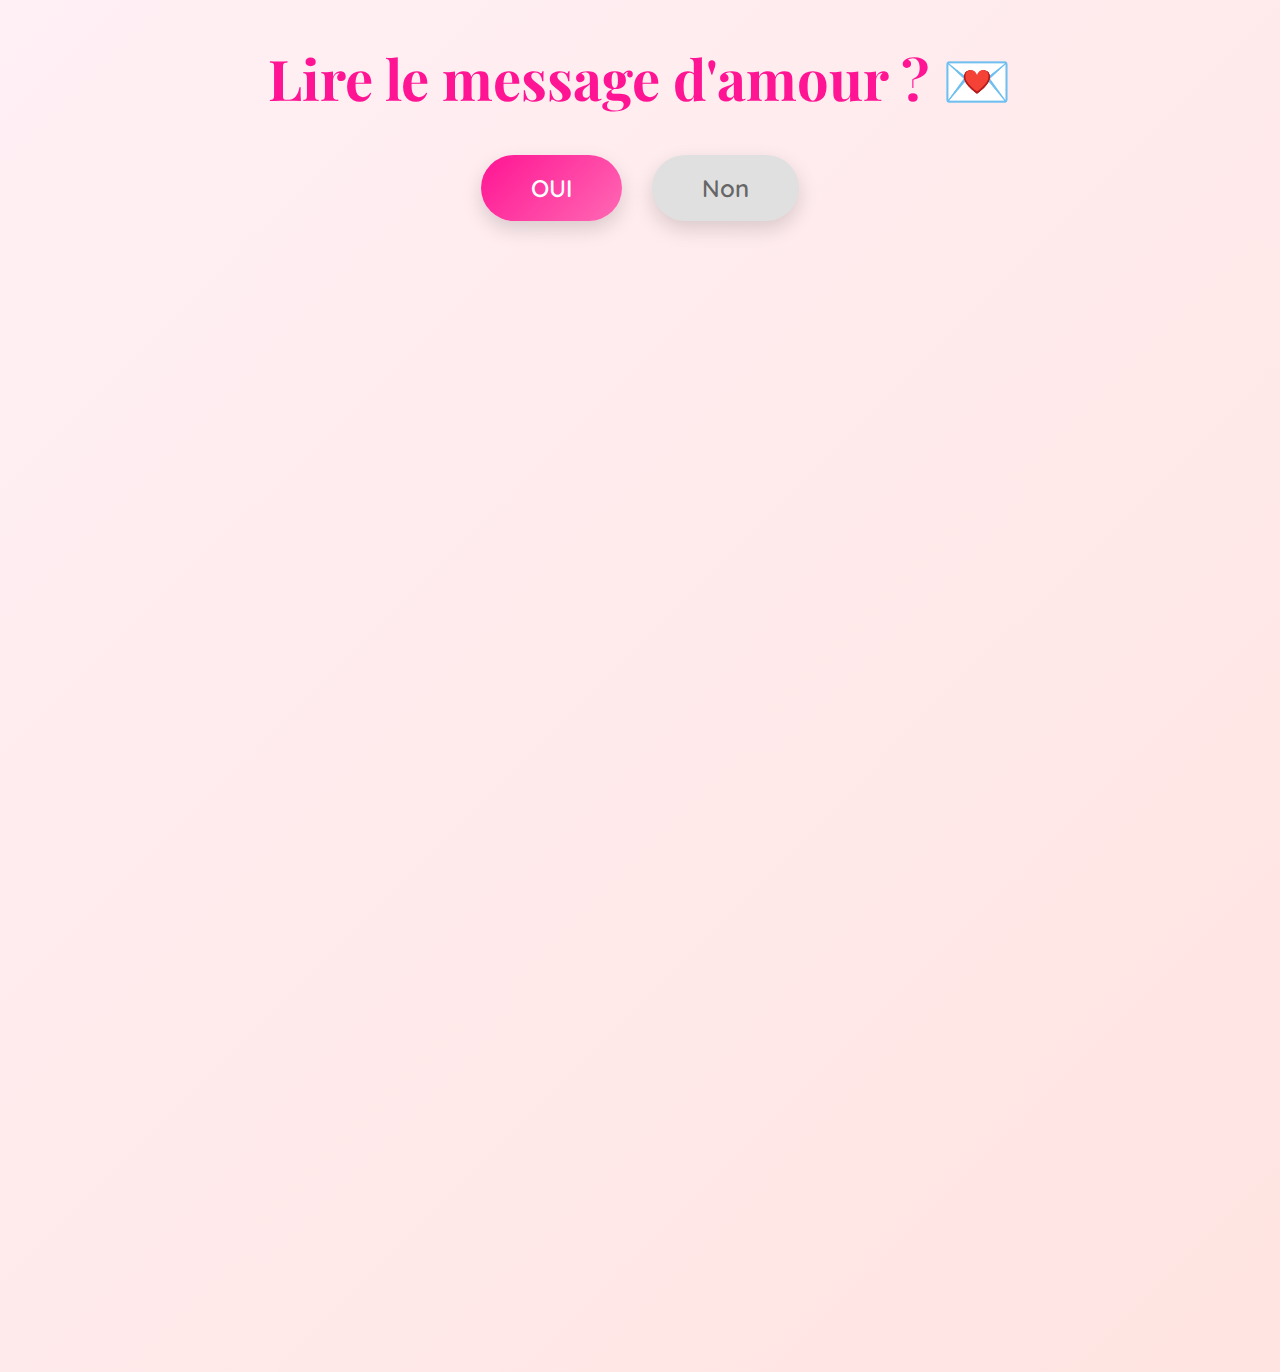
<file: endmessage.html>
<!DOCTYPE html>
<html lang="fr">
<head>
    <meta charset="UTF-8">
    <meta name="viewport" content="width=device-width, initial-scale=1.0">
    <title>Message d'Amour</title>
    <link href="https://fonts.googleapis.com/css2?family=Playfair+Display:ital,wght@0,400;0,700;1,400&family=Quicksand:wght@300;400;500;600;700&display=swap" rel="stylesheet">
    <link rel="stylesheet" href="css/endmessage.css">
</head>
<body>
    <div id="page4">
        <div class="message-container">
            <h2 class="message-question">Lire le message d'amour ? 💌</h2>
            <div class="message-btn-group">
                <button class="message-btn message-btn-yes" onclick="showPoem()">OUI</button>
                <button class="message-btn message-btn-no" onclick="dodgeNo(event, 'message')">Non</button>
            </div>

            <div class="poem-container" id="poemContainer">
                <h2>Pour Toi, Mon Amour 💕</h2>
                <div class="poem-text">
                    <p>Dans le jardin secret de mon cœur épanoui,<br>
                    Tu es la rose la plus belle, mon doux paradis.<br>
                    Chaque battement résonne ton prénom adoré,<br>
                    Car tu es mon étoile, ma raison de respirer.</p>

                    <p>Tes yeux sont des océans où je me perds volontiers,<br>
                    Ton sourire illumine mes jours les plus sombres, entiers.<br>
                    Dans tes bras, j'ai trouvé ma place, mon refuge éternel,<br>
                    Tu es mon rêve devenu réel, mon amour si réel.</p>

                    <p>Chaque instant à tes côtés est un cadeau précieux,<br>
                    Un trésor que je chéris sous les regards des cieux.<br>
                    Je promets de t'aimer jusqu'à la fin de mes jours,<br>
                    De te montrer chaque seconde la force de mon amour.</p>

                    <p>Tu es mon aujourd'hui, mon demain, mon toujours,<br>
                    La mélodie de ma vie, ma plus belle histoire d'amour.<br>
                    Joyeuse Saint-Valentin, mon cœur, mon tout,<br>
                    Je t'aime infiniment, plus que tout. 💖</p>
                </div>
            </div>

            <div id="finalQuestionContainer" class="hidden">
                <h2 class="final-question">Est-ce que ce premier cadeau de Saint-Valentin t'a plu ? 🎁</h2>
                <div class="final-btn-group">
                    <button class="message-btn message-btn-yes" onclick="celebrate()">OUI !</button>
                    <button class="message-btn message-btn-no" onclick="dodgeNo(event, 'final')">Non</button>
                </div>
            </div>
        </div>
    </div>

    <!-- Hearts animation container -->
    <div class="hearts-container" id="heartsContainer"></div>

    <script src="js/script.js"></script>
</body>
</html>
</file>
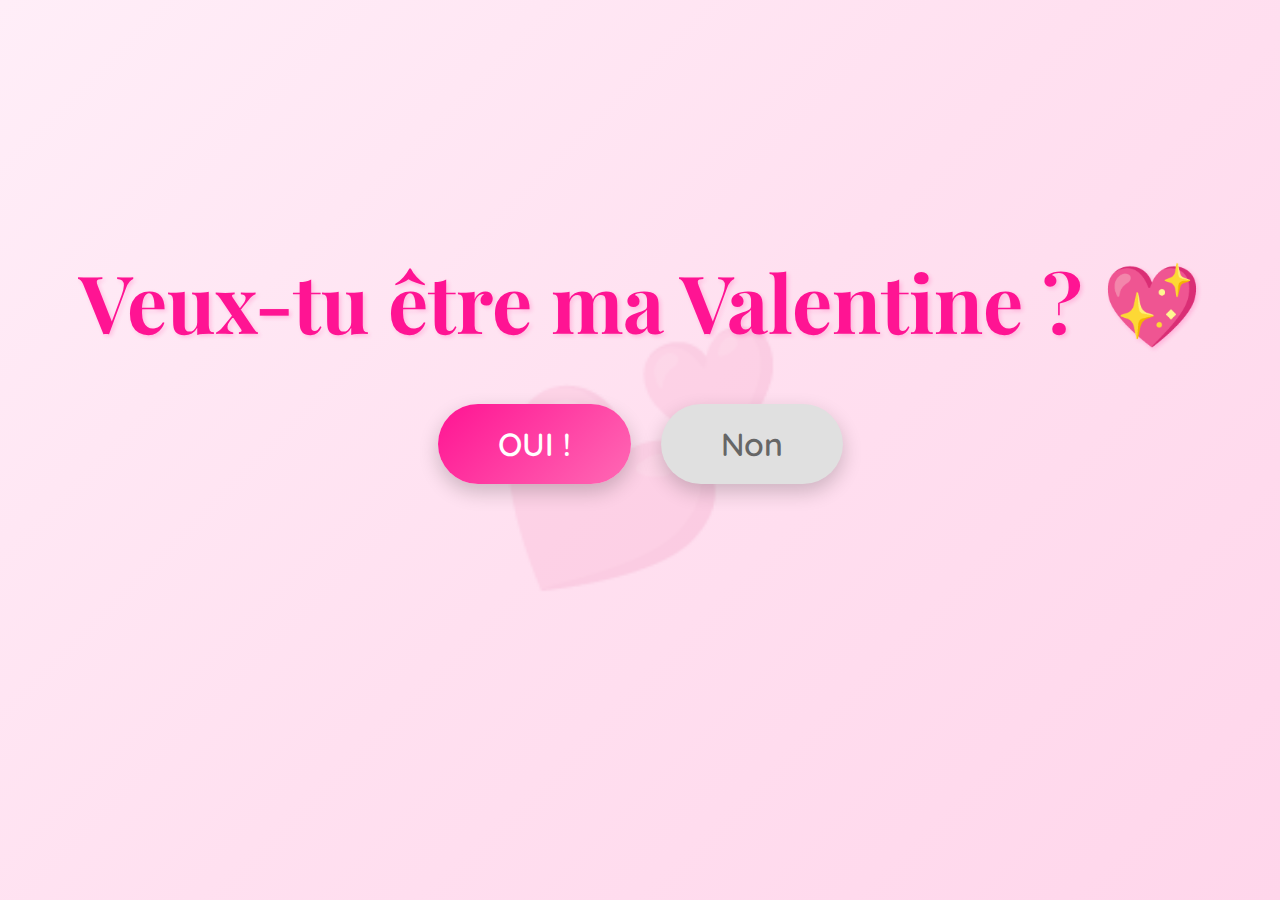
<file: valentine.html>
<!DOCTYPE html>
<html lang="fr">
<head>
    <meta charset="UTF-8">
    <meta name="viewport" content="width=device-width, initial-scale=1.0">
    <title>Veux-tu être ma Valentine ?</title>
    <link href="https://fonts.googleapis.com/css2?family=Playfair+Display:ital,wght@0,400;0,700;1,400&family=Quicksand:wght@300;400;500;600;700&display=swap" rel="stylesheet">
    <link rel="stylesheet" href="css/valentine.css">
</head>
<body>
    <div id="page2">
        <div class="valentine-container">
            <h1 class="valentine-title">Veux-tu être ma Valentine ? 💖</h1>
            <div class="valentine-buttons">
                <button class="valentine-btn valentine-btn-yes" onclick="acceptValentine()">OUI !</button>
                <button class="valentine-btn valentine-btn-no" onclick="dodgeNo(event, 'valentine')">Non</button>
            </div>
            <div class="yay-message" id="yayMessage">YOUPIIIIIIII ! 🎉💕</div>
        </div>
    </div>

    <script src="js/script.js"></script>
</body>
</html>
</file>
<file: css/endmessage.css>
* {
    margin: 0;
    padding: 0;
    box-sizing: border-box;
}

body {
    font-family: 'Quicksand', sans-serif;
    overflow-x: hidden;
}

/* =============== PAGE 4: LOVE MESSAGE =============== */
#page4 {
    min-height: 100vh;
    background: linear-gradient(135deg, #fff0f5, #ffe4e1);
    display: flex;
    flex-direction: column;
    justify-content: center;
    align-items: center;
    padding: 40px 20px;
    position: relative;
}

.message-container {
    max-width: 800px;
    text-align: center;
}

.message-question {
    font-family: 'Playfair Display', serif;
    font-size: clamp(2rem, 5vw, 3.5rem);
    color: #ff1493;
    margin-bottom: 40px;
    animation: fadeInDown 1s;
}

@keyframes fadeInDown {
    from { opacity: 0; transform: translateY(-30px); }
    to { opacity: 1; transform: translateY(0); }
}

.message-btn-group {
    display: flex;
    gap: 30px;
    justify-content: center;
    margin-bottom: 60px;
    flex-wrap: wrap;
}

.message-btn {
    padding: 18px 50px;
    font-size: clamp(1rem, 2.5vw, 1.5rem);
    font-weight: 600;
    border: none;
    border-radius: 50px;
    cursor: pointer;
    transition: all 0.3s;
    font-family: 'Quicksand', sans-serif;
    box-shadow: 0 8px 20px rgba(0, 0, 0, 0.15);
}

.message-btn-yes {
    background: linear-gradient(135deg, #ff1493, #ff69b4);
    color: white;
}

.message-btn-yes:hover {
    transform: scale(1.1);
}

.message-btn-no {
    background: #e0e0e0;
    color: #666;
}

.poem-container {
    opacity: 0;
    transform: translateY(30px);
    background: white;
    padding: 50px;
    border-radius: 20px;
    box-shadow: 0 20px 60px rgba(0, 0, 0, 0.1);
    margin-bottom: 60px;
}

.poem-container.show {
    animation: fadeInUp 1.5s forwards;
}

@keyframes fadeInUp {
    to {
        opacity: 1;
        transform: translateY(0);
    }
}

.poem-container h2 {
    font-family: 'Playfair Display', serif;
    font-size: clamp(2rem, 4vw, 3rem);
    color: #ff1493;
    margin-bottom: 30px;
}

.poem-text {
    font-size: clamp(1.1rem, 2vw, 1.4rem);
    line-height: 2;
    color: #333;
    font-style: italic;
    text-align: left;
}

.poem-text p {
    margin-bottom: 20px;
}

.final-question {
    font-family: 'Playfair Display', serif;
    font-size: clamp(1.8rem, 4vw, 2.5rem);
    color: #ff1493;
    margin-bottom: 30px;
}

.final-btn-group {
    display: flex;
    gap: 30px;
    justify-content: center;
    flex-wrap: wrap;
}

/* Animation coeurs */
.hearts-container {
    position: fixed;
    top: 0;
    left: 0;
    width: 100%;
    height: 100%;
    pointer-events: none;
    z-index: 9999;
    overflow: hidden;
}

.heart {
    position: absolute;
    font-size: 3rem;
    animation: riseUp 4s linear forwards;
    opacity: 0;
}

@keyframes riseUp {
    0% {
        bottom: -50px;
        opacity: 1;
        transform: translateX(0) rotate(0deg);
    }
    50% {
        opacity: 1;
    }
    100% {
        bottom: 120%;
        opacity: 0;
        transform: translateX(var(--x-offset)) rotate(360deg);
    }
}

.hidden {
    display: none !important;
}

/* Responsive */
@media (max-width: 768px) {
    .message-btn {
        padding: 15px 30px;
    }

    .poem-container {
        padding: 30px 20px;
    }
}
</file>
<file: css/valentine.css>
* {
    margin: 0;
    padding: 0;
    box-sizing: border-box;
}

body {
    font-family: 'Quicksand', sans-serif;
    overflow-x: hidden;
}

/* =============== PAGE 2: VALENTINE QUESTION =============== */
#page2 {
    min-height: 100vh;
    background: linear-gradient(135deg, #ffeef8 0%, #ffe0f0 50%, #ffd6eb 100%);
    display: flex;
    flex-direction: column;
    justify-content: center;
    align-items: center;
    padding: 20px;
    position: relative;
    overflow: hidden;
}

#page2::before {
    content: '💕';
    position: absolute;
    font-size: 15rem;
    opacity: 0.1;
    animation: float 6s ease-in-out infinite;
}

@keyframes float {
    0%, 100% { transform: translateY(0) rotate(0deg); }
    50% { transform: translateY(-30px) rotate(10deg); }
}

.valentine-container {
    text-align: center;
    position: relative;
    z-index: 2;
}

.valentine-title {
    font-family: 'Playfair Display', serif;
    font-size: clamp(2.5rem, 8vw, 5rem);
    color: #ff1493;
    margin-bottom: 50px;
    text-shadow: 2px 2px 4px rgba(255, 20, 147, 0.2);
    animation: heartbeat 1.5s ease-in-out infinite;
}

@keyframes heartbeat {
    0%, 100% { transform: scale(1); }
    25% { transform: scale(1.05); }
    50% { transform: scale(1); }
}

.valentine-buttons {
    display: flex;
    gap: 30px;
    justify-content: center;
    flex-wrap: wrap;
    margin-top: 50px;
}

.valentine-btn {
    padding: 20px 60px;
    font-size: clamp(1.2rem, 3vw, 2rem);
    font-weight: 600;
    border: none;
    border-radius: 50px;
    cursor: pointer;
    transition: all 0.3s;
    font-family: 'Quicksand', sans-serif;
    box-shadow: 0 8px 20px rgba(0, 0, 0, 0.2);
}

.valentine-btn-yes {
    background: linear-gradient(135deg, #ff1493, #ff69b4);
    color: #fff;
}

.valentine-btn-yes:hover {
    transform: scale(1.1);
    box-shadow: 0 12px 30px rgba(255, 20, 147, 0.4);
}

.valentine-btn-no {
    background: #e0e0e0;
    color: #666;
    transition: all 0.2s;
}

.yay-message {
    font-size: clamp(3rem, 10vw, 7rem);
    font-weight: 700;
    color: #ff1493;
    opacity: 0;
    transform: scale(0);
    margin-top: 30px;
}

.yay-message.show {
    animation: yayAppear 1s forwards;
}

@keyframes yayAppear {
    0% { opacity: 0; transform: scale(0) rotate(-10deg); }
    50% { transform: scale(1.2) rotate(5deg); }
    100% { opacity: 1; transform: scale(1) rotate(0deg); }
}

/* Responsive */
@media (max-width: 768px) {
    .valentine-btn {
        padding: 15px 30px;
    }
}
</file>
